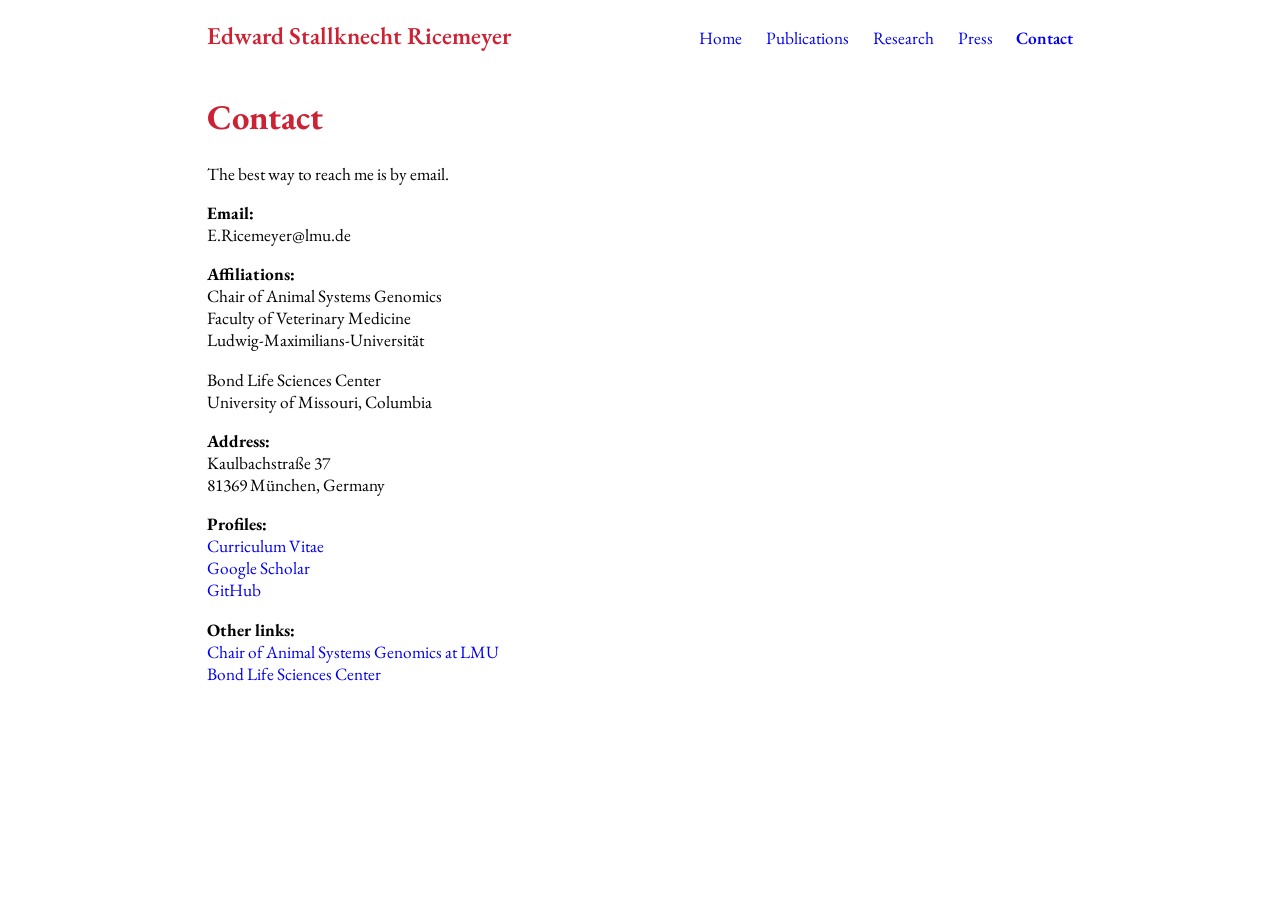
<file: contact.html>
<html>
    <META HTTP-EQUIV="content-type" CONTENT="text/html; charset=utf-8" />
    <meta name="viewport" content="width=device-width, initial-scale=1" />
    <head>
        <title>Edward S. Ricemeyer</title>
        <link href='https://fonts.googleapis.com/css?family=EB+Garamond' rel='stylesheet' type='text/css' />
        <link href='style.css' rel='stylesheet' type='text/css' />
    </head>

    <body>
        <header class="siteheader">
    
            <div class="sitename">
              <a href="index.html">Edward Stallknecht Ricemeyer</a>
            </div>
            
            <nav class="nav">
              <a href="index.html">Home</a>
              <a href="publications.html">Publications</a>
              <a href="research.html">Research</a>
              <a href="press.html">Press</a>
              <a href="contact.html" class="active">Contact</a>
            </nav>
        </header>
    
        <div id="container">
            <main>

                <h1>Contact</h1>
                
                <p>
                The best way to reach me is by email.
                </p>
                
                <p>
                <strong>Email:</strong><br>
                E.Ricemeyer@lmu.de
                </p>
                
                <p>
                <strong>Affiliations:</strong><br>
                Chair of Animal Systems Genomics<br>
                Faculty of Veterinary Medicine<br>
                Ludwig-Maximilians-Universität
                </p>

                <p>
                Bond Life Sciences Center<br>
                University of Missouri, Columbia
                </p>
                
                <p>
                <strong>Address:</strong><br>
                Kaulbachstraße 37<br>
                81369 München, Germany
                </p>
                
                <p>
                <strong>Profiles:</strong><br>
                <a href="papers/Edward_Ricemeyer.pdf">Curriculum Vitae</a><br>
                <a href="http://scholar.google.com/citations?user=Fbdn_jEAAAAJ&hl=en">Google Scholar</a><br>
                <a href="https://github.com/esrice">GitHub</a><br>
                </p>

                <p>
                <strong>Other links:</strong><br>
                <a href="https://www.vetmed.lmu.de/animalgenomics/en/">Chair of Animal Systems Genomics at LMU</a><br>
                <a href="https://bondlsc.missouri.edu/">Bond Life Sciences Center</a>
                </p>
            </main>
        </div>
    </body>
</html>
</file>
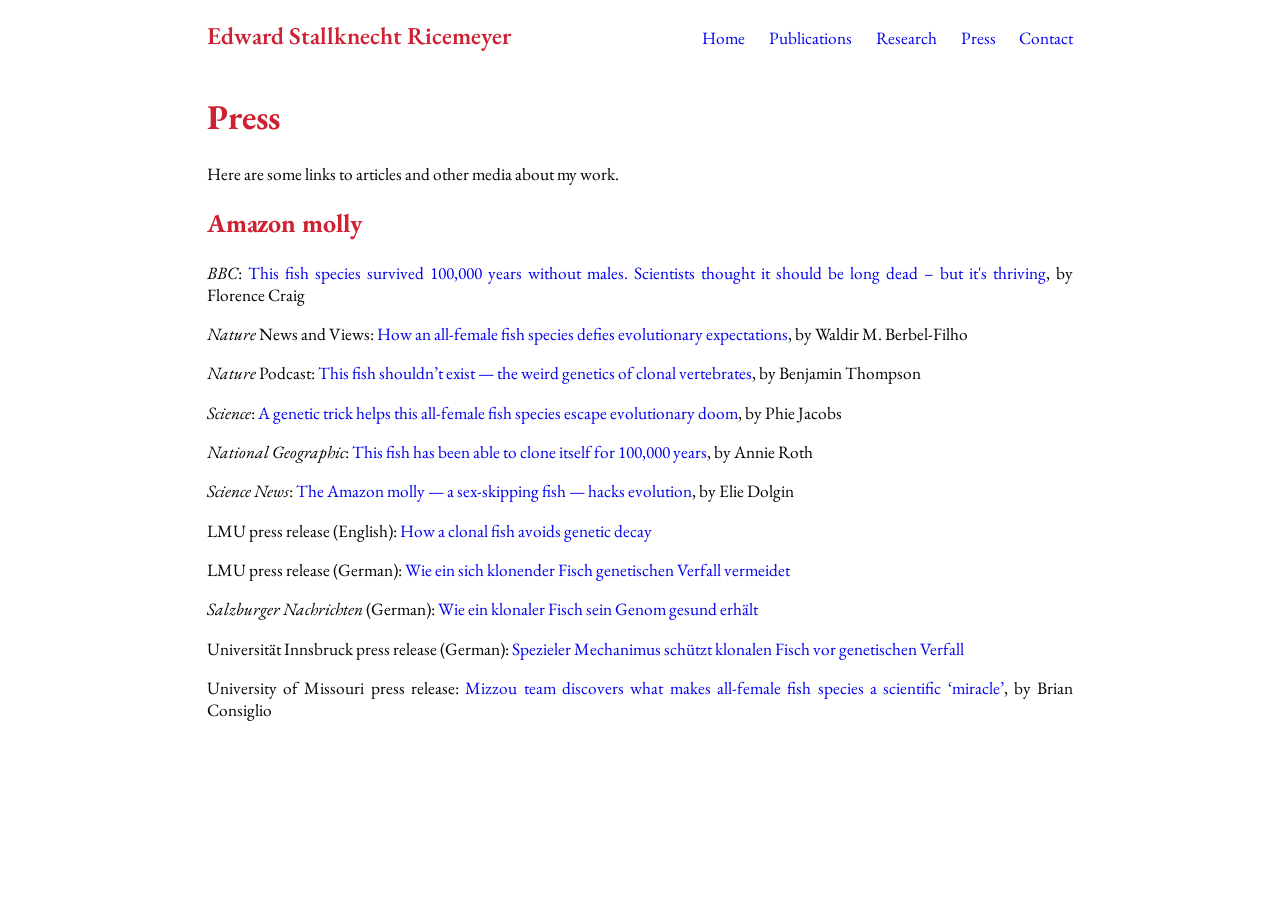
<file: press.html>
<html>
    <META HTTP-EQUIV="content-type" CONTENT="text/html; charset=utf-8" />
    <meta name="viewport" content="width=device-width, initial-scale=1" />
    <head>
        <title>Edward S. Ricemeyer</title>
        <link href='https://fonts.googleapis.com/css?family=EB+Garamond' rel='stylesheet' type='text/css' />
        <link href='style.css' rel='stylesheet' type='text/css' />
    </head>

    <body>
        <header class="siteheader">
    
            <div class="sitename">
              <a href="index.html">Edward Stallknecht Ricemeyer</a>
            </div>
            
            <nav class="nav">
              <a href="index.html">Home</a>
              <a href="publications.html">Publications</a>
              <a href="research.html">Research</a>
              <a href="press.html">Press</a>
              <a href="contact.html">Contact</a>
            </nav>
        </header>
    
        <div id="container">
            <h1>Press</h1>
            <p>Here are some links to articles and other media about my work.</p>
            <h2>Amazon molly</h2>
            <p><i>BBC</i>: <a href="https://www.bbc.com/future/article/20260601-amazon-molly-the-fish-thats-lived-for-100000-years-without-males">This fish species survived 100,000 years without males. Scientists thought it should be long dead – but it's thriving</a>, by Florence Craig</p>
            <p><i>Nature</i> News and Views: <a href="https://www.nature.com/articles/d41586-026-00493-0">How an all-female fish species defies evolutionary expectations</a>, by Waldir M. Berbel-Filho</p>
            <p><i>Nature</i> Podcast: <a href="https://www.nature.com/articles/d41586-026-00798-0">This fish shouldn’t exist — the weird genetics of clonal vertebrates</a>, by Benjamin Thompson</p>
            <p><i>Science</i>: <a href="https://www.science.org/content/article/genetic-trick-helps-all-female-fish-species-escape-evolutionary-doom">A genetic trick helps this all-female fish species escape evolutionary doom</a>, by Phie Jacobs</p>
            <p><i>National Geographic</i>: <a href="https://www.nationalgeographic.com/animals/article/this-fish-has-been-able-to-clone-itself-for-100000-years">This fish has been able to clone itself for 100,000 years</a>, by Annie Roth</p>
            <p><i>Science News</i>: <a href="https://www.sciencenews.org/article/sex-skipping-fish-hacks-evolution-gene">The Amazon molly — a sex-skipping fish — hacks evolution</a>, by Elie Dolgin</p>
            <p>LMU press release (English): <a href="https://www.lmu.de/en/newsroom/news-overview/news/how-a-clonal-fish-avoids-genetic-decay-752cd04a.html">How a clonal fish avoids genetic decay</a></p>
            <p>LMU press release (German): <a href="https://www.lmu.de/de/newsroom/newsuebersicht/news/wie-ein-sich-klonender-fisch-genetischen-verfall-vermeidet-752cd04a.html">Wie ein sich klonender Fisch genetischen Verfall vermeidet</a></p>
            <p><i>Salzburger Nachrichten</i> (German): <a href="https://www.sn.at/panorama/wissen/wie-ein-klonaler-fisch-sein-genom-gesund-erhaelt-art-639944">Wie ein klonaler Fisch sein Genom gesund erhält</a></p>
            <p>Universität Innsbruck press release (German): <a href="https://www.uibk.ac.at/de/newsroom/2026/spezieller-mechanismus-schutzt-klonalen-fisch-vor-genetischem-ve/">Spezieler Mechanimus schützt klonalen Fisch vor genetischen Verfall</a></p>
            <p>University of Missouri press release: <a href="https://showme.missouri.edu/2026/mizzou-team-discovers-what-makes-all-female-fish-species-a-scientific-miracle/">Mizzou team discovers what makes all-female fish species a scientific ‘miracle’</a>, by Brian Consiglio</p>
        </div>
    </body>
</html>
</file>
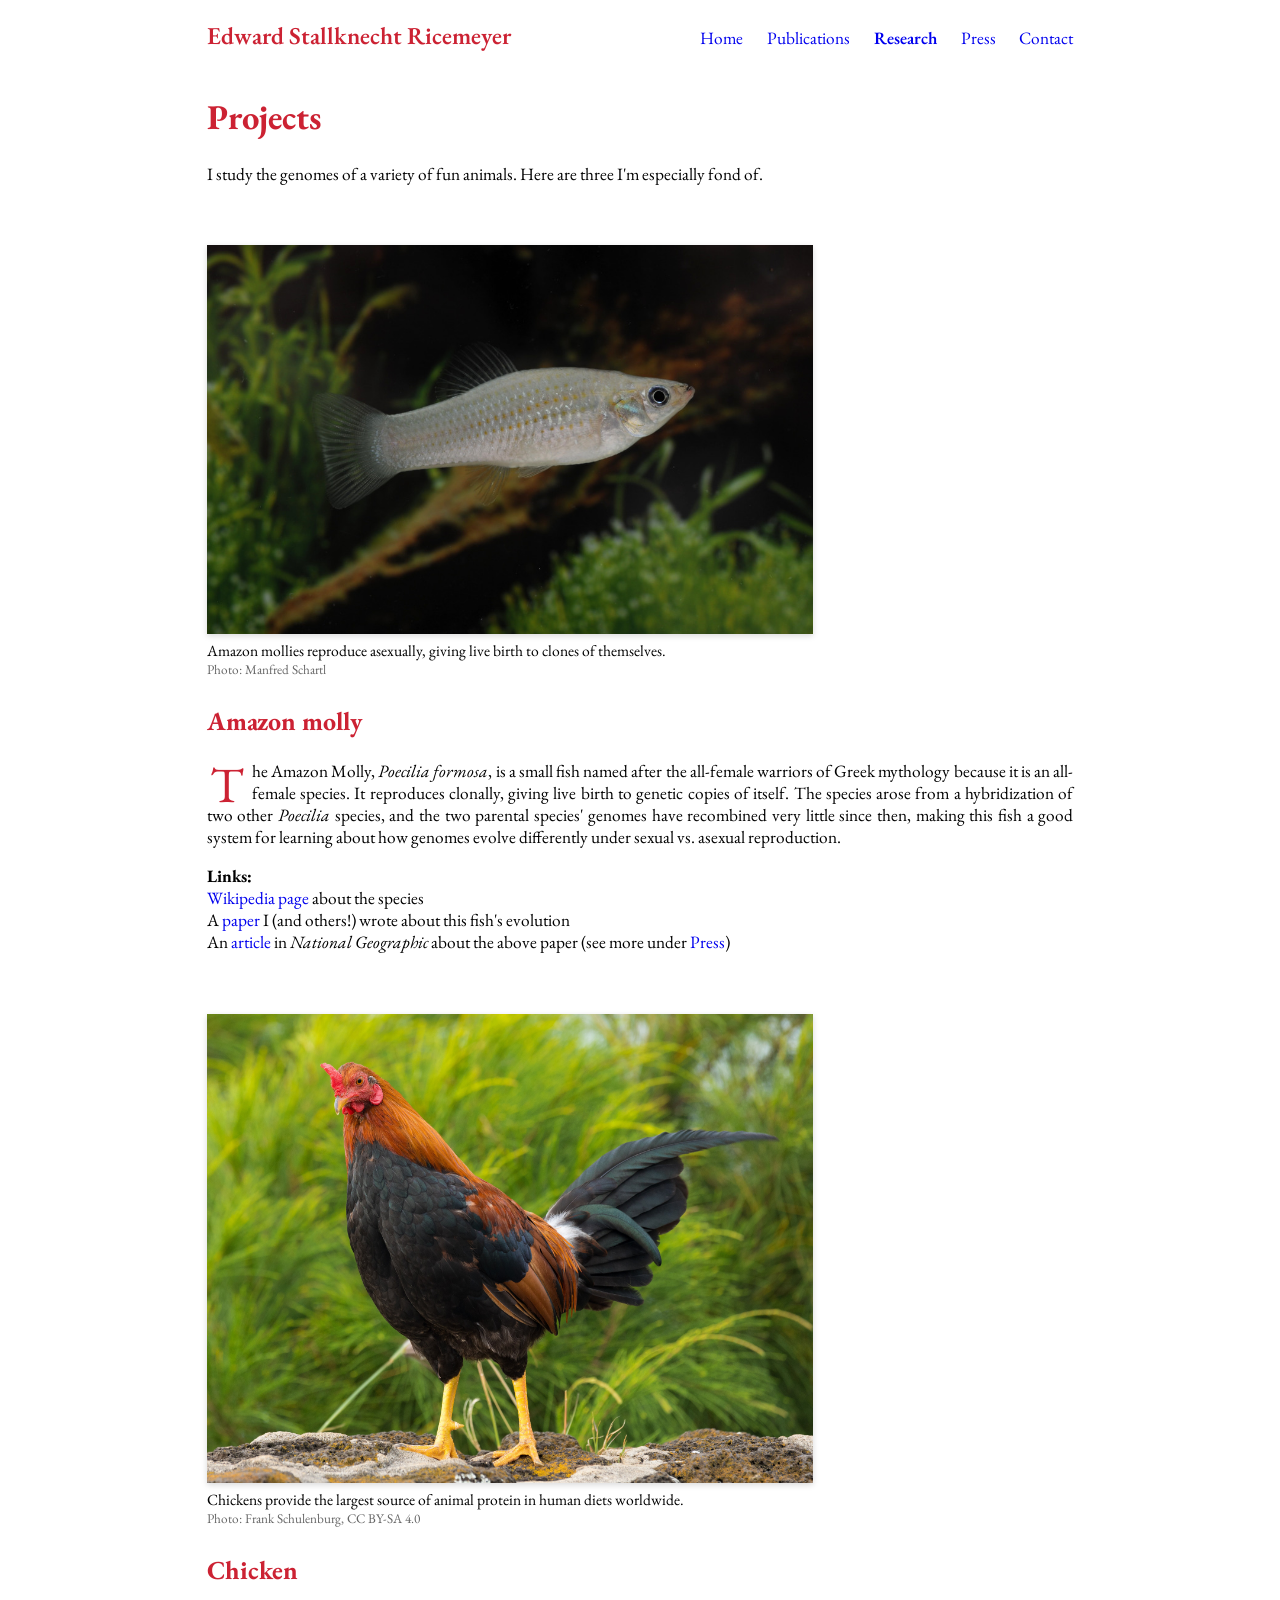
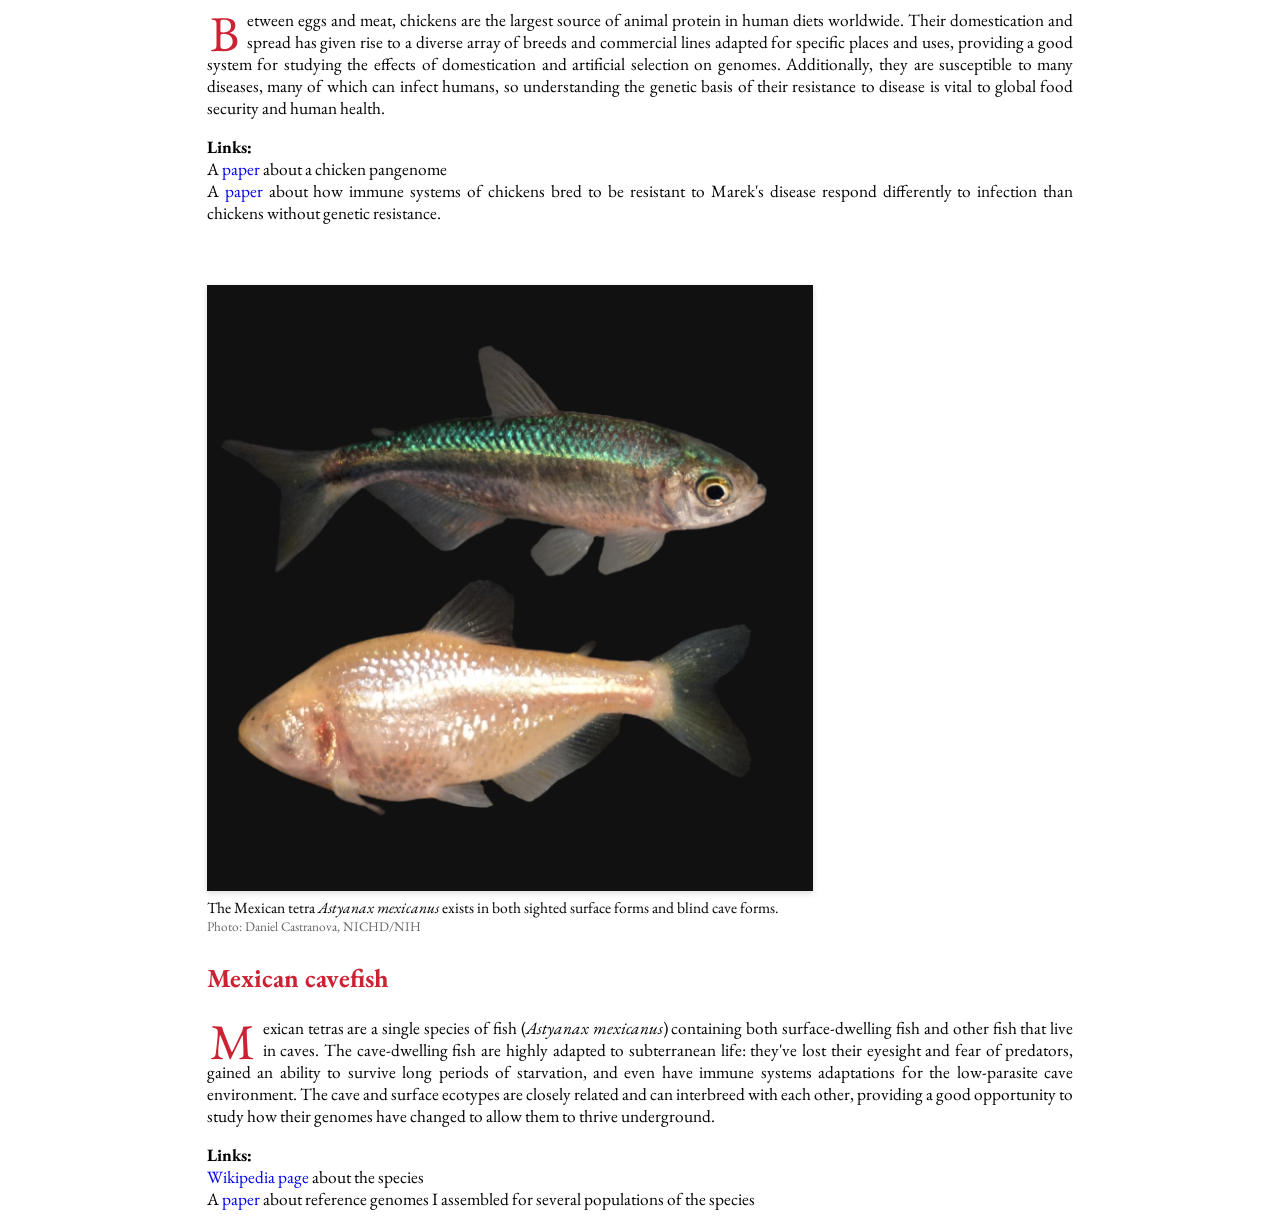
<file: research.html>
<html>
    <META HTTP-EQUIV="content-type" CONTENT="text/html; charset=utf-8" />
    <meta name="viewport" content="width=device-width, initial-scale=1" />
    <head>
        <title>Edward S. Ricemeyer</title>
        <link href='https://fonts.googleapis.com/css?family=EB+Garamond' rel='stylesheet' type='text/css' />
        <link href='style.css' rel='stylesheet' type='text/css' />
    </head>

    <body>
        <header class="siteheader">
    
            <div class="sitename">
              <a href="index.html">Edward Stallknecht Ricemeyer</a>
            </div>
            
            <nav class="nav">
              <a href="index.html">Home</a>
              <a href="publications.html">Publications</a>
              <a href="research.html" class="active">Research</a>
              <a href="press.html">Press</a>
              <a href="contact.html">Contact</a>
            </nav>
        </header>
    
        <div id="container">
            <main>
                <h1>Projects</h1>
                <p>I study the genomes of a variety of fun animals. Here are three I'm especially fond of.</p>

                <figure class="research-figure">
                    <img src="images/molly.jpg" alt="An Amazon molly in an aquarium">
                    <figcaption>
                        Amazon mollies reproduce asexually, giving live birth to clones of themselves.
                        <span class="credit">Photo: Manfred Schartl</span>
                    </figcaption>
                </figure>
                <h2>Amazon molly</h2>
                <p class="lettrine">The Amazon Molly, <i>Poecilia formosa</i>, is a small fish named after the all-female warriors of Greek mythology because it is an all-female species. It reproduces clonally, giving live birth to genetic copies of itself. The species arose from a hybridization of two other <i>Poecilia</i> species, and the two parental species' genomes have recombined very little since then, making this fish a good system for learning about how genomes evolve differently under sexual vs. asexual reproduction.</p>
                <p>
                    <strong>Links:</strong><br>
                    <a href="https://en.wikipedia.org/wiki/Amazon_molly">Wikipedia page</a> about the species<br>
                    A <a href="https://www.nature.com/articles/s41586-026-10180-9">paper</a> I (and others!) wrote about this fish's evolution<br>
                    An <a href="https://www.nationalgeographic.com/animals/article/this-fish-has-been-able-to-clone-itself-for-100000-years">article</a> in <i>National Geographic</i> about the above paper (see more under <a href="press.html">Press</a>)
                </p>

                <figure class="research-figure">
                    <img src="images/chicken.jpg" alt="A male chicken (rooster) with grass in background">
                    <figcaption>
                        Chickens provide the largest source of animal protein in human diets worldwide.
                        <span class="credit">Photo: Frank Schulenburg, CC BY-SA 4.0</span>
                    </figcaption>
                </figure>
                <h2>Chicken</h2>
                <p class="lettrine">Between eggs and meat, chickens are the largest source of animal protein in human diets worldwide. Their domestication and spread has given rise to a diverse array of breeds and commercial lines adapted for specific places and uses, providing a good system for studying the effects of domestication and artificial selection on genomes. Additionally, they are susceptible to many diseases, many of which can infect humans, so understanding the genetic basis of their resistance to disease is vital to global food security and human health.</p>
                <p>
                    <strong>Links:</strong><br>
                    A <a href="https://bmcbiol.biomedcentral.com/articles/10.1186/s12915-023-01758-0">paper</a> about a chicken pangenome</br>
                    A <a href="https://www.nature.com/articles/s41598-023-32308-x">paper</a> about how immune systems of chickens bred to be resistant to Marek's disease respond differently to infection than chickens without genetic resistance.</br>
                </p>

                <figure class="research-figure">
                  <img src="images/cavefish.jpg" alt="Two mexican tetras, one from the surface and one from a cave">
                
                  <figcaption>The Mexican tetra <i>Astyanax mexicanus</i> exists in both sighted surface forms and blind cave forms.
                    <span class="credit">Photo: Daniel Castranova, NICHD/NIH</span>
                  </figcaption>
                </figure>
                <h2>Mexican cavefish</h2>
                <p class="lettrine">Mexican tetras are a single species of fish (<i>Astyanax mexicanus</i>) containing both surface-dwelling fish and other fish that live in caves. The cave-dwelling fish are highly adapted to subterranean life: they've lost their eyesight and fear of predators, gained an ability to survive long periods of starvation, and even have immune systems adaptations for the low-parasite cave environment. The cave and surface ecotypes are closely related and can interbreed with each other, providing a good opportunity to study how their genomes have changed to allow them to thrive underground.</p>
                <p>
                    <strong>Links:</strong><br>
                    <a href="https://en.wikipedia.org/wiki/Mexican_tetra">Wikipedia page</a> about the species<br>
                    A <a href="https://www.nature.com/articles/s41467-021-21733-z">paper</a> about reference genomes I assembled for several populations of the species
                </p>
            </main>
        </div>
    </body>
</html>
</file>
<file: style.css>
@font-face { font-family:garamond; src:url('fonts/GaramondNo8-Regular.ttf'); }
@font-face { font-family:garamond; src:url('fonts/GaramondNo8-Italic.ttf');
             font-style:italic; }
@font-face { font-family:garamond; src:url('fonts/GaramondNo8-Bold.ttf');
             font-weight:bold; }
@font-face { font-family:garamond; src:url('fonts/GaramondNo8-Bold-Italic.ttf');
             font-weight:bold; font-style:italic; }
body {
  font-family: 'EB Garamond', serif;
  font-size: 13pt;
  text-rendering:optimizeLegibility;
  text-align:justify;
  max-width: 50em;
  margin: auto;
  padding: 20px;
}

.publist {
  list-style: none;
  padding-left: 0;
}

.yearblock {
  display: grid;
  grid-template-columns: 3.5em minmax(0,1fr);
  gap: 0 1em;
  margin-bottom: 1.5em;
}

.pubyear {
  font-weight: 600;
  color: #555;
  min-width: 0;
  text-indent: 0;
}

.yearpapers {
  list-style: none;
  padding-left: 0;
  margin: 0;
  min-width: 0;
}

.pub {
  margin-bottom: 0.9em;
}

.papertitle {
  font-weight: 600;
  letter-spacing: 0.01em;
}

.papertitle::after {
  content: " ";
}

.citation i {
  color: #444;
}

.citation {
  line-height: 1.45;
  color: #333;
}

.paperlinks {
  color: #666;
  margin-top: 0.2em;
}

.paperlinks a {
  display: inline-flex;
  align-items: center;
  padding: 0.12em 0.45em;
  margin-right: 0.35em;
  font-size: 0.82em;
  background: #eee;
  border-radius: 4px;
  text-decoration: none;
  text-indent: 0;
}

ul {
  list-style: none;
  padding-left: 0;
}

li::marker {
  color: #777;
}

li {
  padding-left: 1.5em;
  text-indent: -1.5em;
  margin-bottom: 1.4em;
}

h1,h2 {
    font-family: 'EB Garamond', serif;
    color: #CC2233;
}

p.lettrine::first-letter {
    float:left;
    font-size:50px; line-height:30px;
    color:#CC2233;
    padding-top: 10px; padding-right: 8px; padding-left:3px;
    /*margin: 5px 6px 0px 0px;*/ }
a { text-decoration:none; } a:hover { text-decoration:underline; }

img {
  max-width: 100%;
  height: auto;
}

@media (max-width: 600px) {
  .yearblock {
    grid-template-columns: 1fr;
  }

  .pubyear {
    margin-bottom: 0.4em;
  }

  .siteheader {
    flex-direction: column;
    gap: 0.6em;
  }

  .nav a {
    margin-left: 0;
    margin-right: 1em;
  }

  .siteheader {
    flex-direction: column;
    gap: 0.6em;
  }

  .research-figure.float-right,
  .research-figure.float-left {
    float: none;
    width: 100%;
    margin-left: 0;
    margin-right: 0;
  }
}

.siteheader {
  display: flex;
  justify-content: space-between;
  align-items: baseline;

  margin-bottom: 2.5em;
}

.sitename a {
  font-size: 1.4em;
  font-weight: 600;
  text-decoration: none;
  color: #CC2233;
}

.nav a {
  margin-left: 1.2em;
  text-decoration: none;
}

.nav a:hover {
  text-decoration: underline;
}

.nav a.active {
  font-weight: 600;
}

.research-figure {
  width: 100%;
  margin: 3.5em 0 1.5em 0;
}

.research-figure img {
  max-width: 70%;
  height: auto;
  display: block;
}

.research-figure figcaption {
  font-size: 0.9em;
  margin-top: 0.4em;
}

.credit {
  display: block;
  color: #666;
  font-size: 0.85em;
}

.research-figure img {
  box-shadow: 0 2px 6px rgba(0,0,0,0.15);
}
</file>
